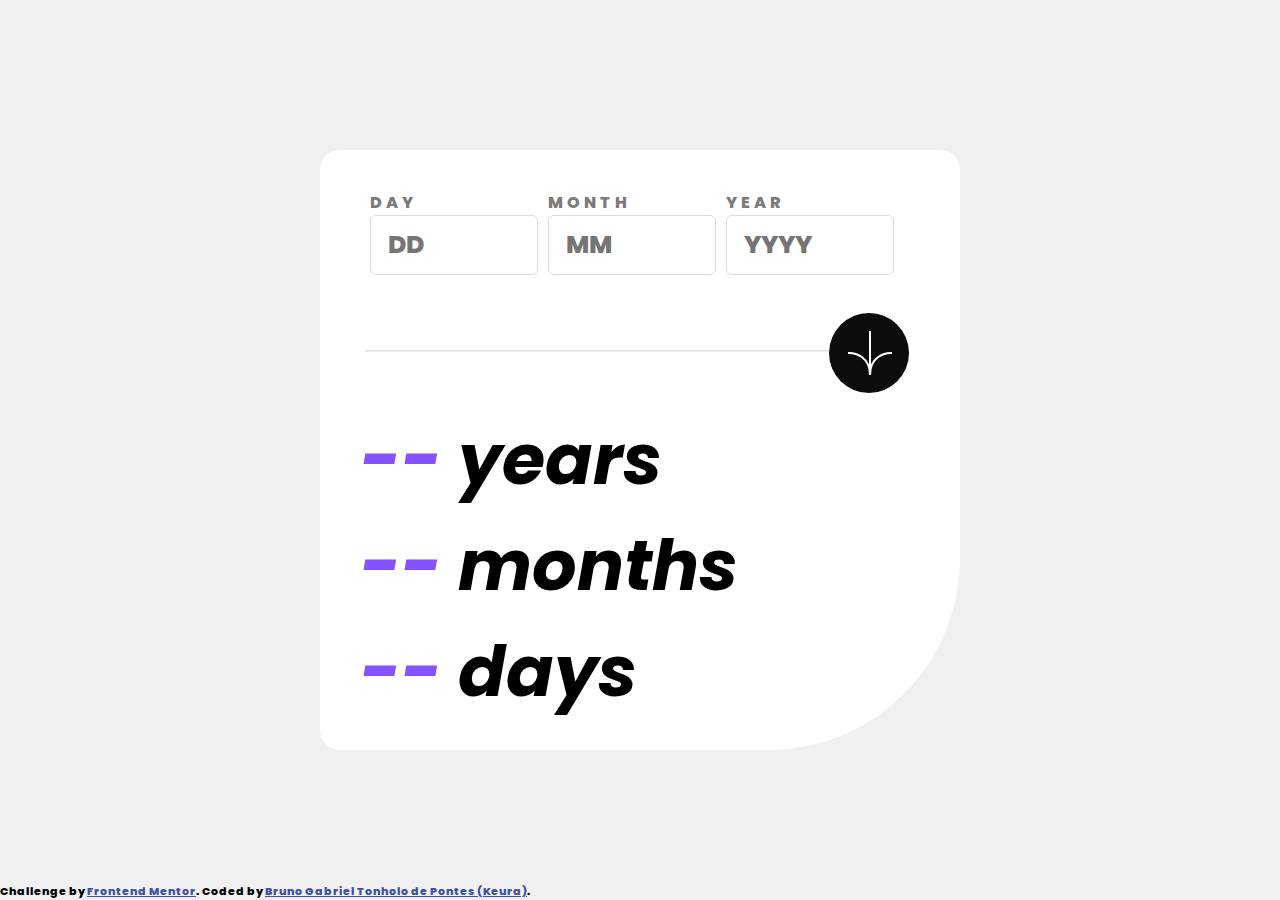
<file: index.html>
<!DOCTYPE html>
<html lang="en">

<head>
  <meta charset="UTF-8">
  <meta name="viewport" content="width=device-width, initial-scale=1.0">
  <!-- displays site properly based on user's device -->

  <link rel="icon" type="image/png" sizes="32x32" href="./age-calculator-app-main/assets/images/favicon-32x32.png">
  <link rel="stylesheet" href="./age-calculator-app-main/styles/style.css">
  <link rel="stylesheet" href="./age-calculator-app-main/styles/fonts.css">

  <title>Frontend Mentor | Age calculator app</title>

  <!-- Feel free to remove these styles or customise in your own stylesheet 👍 -->
</head>

<body>

  <main>

    <div class="date_insert">

      <form action="">
        <div class="entradas">
          <div class="divCalc">
            <label for="day" id="labelDia">Day</label>
            <input type="number" id="day" name="day" placeholder="DD" min="1" max="31">
            <span class="errorMessage" id="campoVazioDia">this field is required</span>
            <span class="errorMessage" id="campoInvalidoDia">must be a valid day</span>
            <span class="errorMessage" id="dataInvalidaDia">Must be a valid date</span>
          </div>

          <div class="divCalc">
            <label id="labelMes" for="month">Month</label>
            <input type="number" name="month" id="month" placeholder="MM" min="1" max="12">
          </div>

          <div class="divCalc">
            <label id="labelAno" for="year">Year</label>
            <input type="number" name="year" id="year_input" placeholder="YYYY">
          </div>

        </div>

        <div class="divisao">
          <hr>
          <button type="button" onclick="diferencaDataAtual()"><img
              src="./age-calculator-app-main/assets/images/icon-arrow.svg" alt="Confirmar"></button>
        </div>
      </form>
    </div>

    <div class="date_response">
      <p><label for="CalculeYear" id="CalculeYear" class="calculo year">--</label> years</p>
      <p><label for="CalculeMonth" id="CalculeMonth" class="calculo month">--</label> months</p>
      <p><label for="CalculeDay" id="CalculeDay" class="calculo day">--</label> days</p>
    </div>
  </main>

  <div class="attribution">
    Challenge by <a href="https://www.frontendmentor.io?ref=challenge" target="_blank">Frontend Mentor</a>.
    Coded by <a href="#">Bruno Gabriel Tonholo de Pontes (Keura)</a>.
  </div>

  <script>
    var day = document.getElementById("day");
    var month = document.getElementById("month");
    var year = document.getElementById("year_input");
    var erroDiaVazio = document.getElementById("campoVazioDia");
    var erroDiaInvalido = document.getElementById("campoInvalidoDia");
    var erroDataInvalidaDia = document.getElementById("dataInvalidaDia");

    function retornaDiaValido() {
      erroDiaVazio.style.display = "";
      erroDiaInvalido.style.display = "";
      erroDataInvalidaDia.style.display = "";

      if (day.value === "") {
        day.style.border = "1px solid red";
        document.getElementById("labelDia").style.color = "red";
        erroDiaVazio.style.display = "block";
        return false;
      }
      else if (parseInt(day.value) <= 0 || parseInt(day.value) > 31 || (month.value == 2 && day.value > 29) || (month.value == 4 && day.value > 30) || (month.value == 6 && day.value > 30) || (month.value == 9 && day.value > 30) || (month.value == 11 && day.value > 30)) {
          day.style.border = "1px solid red";
          document.getElementById("labelDia").style.color = "red";
          erroDiaInvalido.style.display = "block";
          return false;
        } else {

          if (!retornaAnoBissextoValido()) {
            return false;
          }
          erroDiaInvalido.style.display = "";
          day.style.border = "";
          document.getElementById("labelDia").style.color = "";
          return true;
        }

    }

    function retornaMesValido() {
      if (parseInt(month.value) <= 0 || parseInt(month.value) > 12 || month.value == "") {
        month.style.border = "1px solid red";
        document.getElementById("labelMes").style.color = "red";
        return false;
      }
      else {
        month.style.border = "";
        document.getElementById("labelMes").style.color = "";
        return true;
      }
    }

    function retornaAnoValido() {
      var currentMoment = new Date();

      if (parseInt(year.value) <= 0 || parseInt(year.value) > currentMoment.getFullYear() || year.value == "") {
        year.style.border = "1px solid red";
        document.getElementById("labelAno").style.color = "red";
        return false;
      }
      else {
        year.style.border = "";
        document.getElementById("labelAno").style.color = "";
        return true;
      }
    }

    function retornaAnoBissextoValido() {
      if (parseInt(day.value) == 29 && (!(year.value % 4 === 0 && (year.value % 100 !== 0 || year.value % 400 === 0)) && parseInt(month.value) == 2)) {
        day.style.border = "1px solid red";
        document.getElementById("labelDia").style.color = "red";
        return false;
      }
      else {
        day.style.border = "";
        document.getElementById("labelDia").style.color = "";
        return true;
      }
    }

    function diferencaDataAtual() {
      var day = document.getElementById("day").value;
      var month = document.getElementById("month").value;
      var year = document.getElementById("year_input").value;

      var validar = false;

      if (!retornaAnoValido()) {
        validar = true;
      }
      if (!retornaDiaValido()) {
        validar = true;
      }

      if (!retornaMesValido()) {
        validar = true;
      }

      if (validar) {
        document.getElementById("CalculeDay").innerHTML = '--';
        document.getElementById("CalculeMonth").innerHTML = '--';
        document.getElementById("CalculeYear").innerHTML = '--';
        return;
      }
      var dataAtual = new Date();
      var nascimento = new Date(year, month - 1, day);

      if (dataAtual < nascimento) {
        return;
      }
      var diffTime = Math.abs(dataAtual - nascimento);
      var diffDays = Math.ceil(diffTime / (1000 * 60 * 60 * 24));

      var totalAno = Math.floor(diffDays / 365);
      var totalMes = Math.floor((diffDays % 365) / 30);
      var totalDia = (diffDays % 365) % 30;

      var diaAtual = 0;
      var intervaloDia = setInterval(() => {
        if (diaAtual <= totalDia) {
          document.getElementById("CalculeDay").innerHTML = diaAtual;
          diaAtual++;
        } else {
          clearInterval(intervaloDia);
        }
      }, 10);

      var mesAtual = 0;
      var intervaloMes = setInterval(() => {
        if (mesAtual <= totalMes) {
          document.getElementById("CalculeMonth").innerHTML = mesAtual;
          mesAtual++;
        } else {
          clearInterval(intervaloMes);
        }
      }, 10);

      var anoAtual = 0;
      var intervaloAno = setInterval(() => {
        if (anoAtual <= totalAno) {
          document.getElementById("CalculeYear").innerHTML = anoAtual;
          anoAtual++;
        } else {
          clearInterval(intervaloAno);
        }
      }, 1);
    }

    day.addEventListener('blur', () => {
      retornaDiaValido();
    })

    month.addEventListener('blur', () => {
      retornaMesValido();
      retornaDiaValido();
    })

    year.addEventListener('blur', () => {
      retornaAnoValido();
      retornaDiaValido();
    })

  </script>
</body>

</html>
</file>
<file: age-calculator-app-main/styles/style.css>
* {
    font-family: 'Poppins', sans-serif;
    margin: 0;
    padding: 0;
    box-sizing: border-box;
}

.attribution {
    margin: 0 auto;
    text-align: center;
    position: absolute;
    bottom: 0;
    left: 0;
    font-size: 11px;

}

.attribution a {
    color: hsl(228, 45%, 44%);
}

input[type=number]::-webkit-inner-spin-button, 
input[type=number]::-webkit-outer-spin-button { 
  -webkit-appearance: none; 
  margin: 0; 
}

body {
    background-color: #F0F0F0;
}

main {
    padding: 2.5em;
    position: absolute;
    top: 50%;
    left: 50%;
    transform: translate(-50%, -50%);
    min-width: 458px;
    width: 50%;
    height: 600px;
    background-color: #fff;
    border-radius: 20px;
    border-bottom-right-radius: 12em;
    overflow: hidden;
}

.date_insert .entradas {
    display: flex;
    justify-items: left;
    flex-direction: row;
}

.entradas .divCalc {
    font-weight: normal;
    letter-spacing: 4px;
    text-transform: uppercase;
    color: #0D0D0D;
    margin-left: 10px;
    margin-bottom: 20px;
    width: 30%;
    display: flex;
    flex-direction: column;
}

/* .date_insert .entradas label{
    display: block;
} */

.date_insert .entradas input {
    padding: 10%;
    height: 60px;
    font-size: 25px;
    border-radius: 6px;
    border: 1px solid #DCDCDC;
}

.date_insert .entradas input:hover, .date_insert .entradas input:focus {
    outline: none;
    border: 2px solid #7965BF;
}

.date_insert label {
    color: #7B7B7B;
}

.date_insert .errorMessage{
    position: absolute;
    top: 120px;
    letter-spacing: 1.8px;
    font-style: italic;
    font-size: 8px;
    text-align: left;
    color: red;
    margin: 7px 0 0 0 ;
}

.date_insert #campoVazioDia{
    display: none;
}

.date_insert #campoInvalidoDia{
    display: none;
}

.date_insert #dataInvalidaDia{
    display: none;
}

.divisao {
    position: relative;
    margin: 50px 0;
    display: flex;
    flex-direction: row;
    padding: 5px;
}

.date_insert button {
    position: absolute;
    width: 80px;
    height: 80px;
    right: 2%;
    bottom: -300%;
    background-color: #0D0D0D;
    border-radius: 50%;
    border: none;
    z-index: 1;
    transition: 0.3s;
}

.date_insert button:hover {
    background-color: #7965BF;
    cursor: pointer;
}

.date_insert button img {
    padding: 18px;
}

.date_insert hr {
    width: 90%;
    border-color: rgba(135, 135, 135, 0.145);
    height: 0;
    margin: 0;
    z-index: 0;
}


.date_response p {
    font-style: italic;
    font-weight: bold;
    font-size: 70px;
}

.date_response .calculo {
    font-style: italic;
    font-weight: bolder;
    color: #8552FF;
}

@media screen and (max-width: 600px) {
    .date_insert button {
        position: absolute;
        right: calc(50% - 40px);
        bottom: -300%;
        border-radius: 50%;
        border: none;
        z-index: 1;
    }
}
</file>
<file: age-calculator-app-main/styles/fonts.css>
@font-face {
    font-family: 'Poppins';
    src: url(../assets/fonts/Poppins-Regular.ttf) format('truetype');
    font-weight: normal;
    font-style: normal;
}

@font-face {
    font-family: 'Poppins';
    src: url(../assets/fonts/Poppins-Italic.ttf) format('truetype');
    font-weight: normal;
    font-style: italic;
}

@font-face {
    font-family: 'Poppins';
    src: url(../assets/fonts/Poppins-Bold.ttf) format('truetype');
    font-weight: bold;
    font-style: normal;
}

@font-face {
    font-family: 'Poppins';
    src: url(../assets/fonts/Poppins-ExtraBold.ttf) format('truetype');
    font-weight: bolder;
    font-style: normal;
}

@font-face {
    font-family: 'Poppins';
    src: url(../assets/fonts/Poppins-BoldItalic.ttf) format('truetype');
    font-weight: bold;
    font-style: italic;
}

@font-face {
    font-family: 'Poppins';
    src: url(../assets/fonts/Poppins-Italic.ttf) format('truetype');
    font-weight: bolder;
    font-style: italic;
}
</file>
